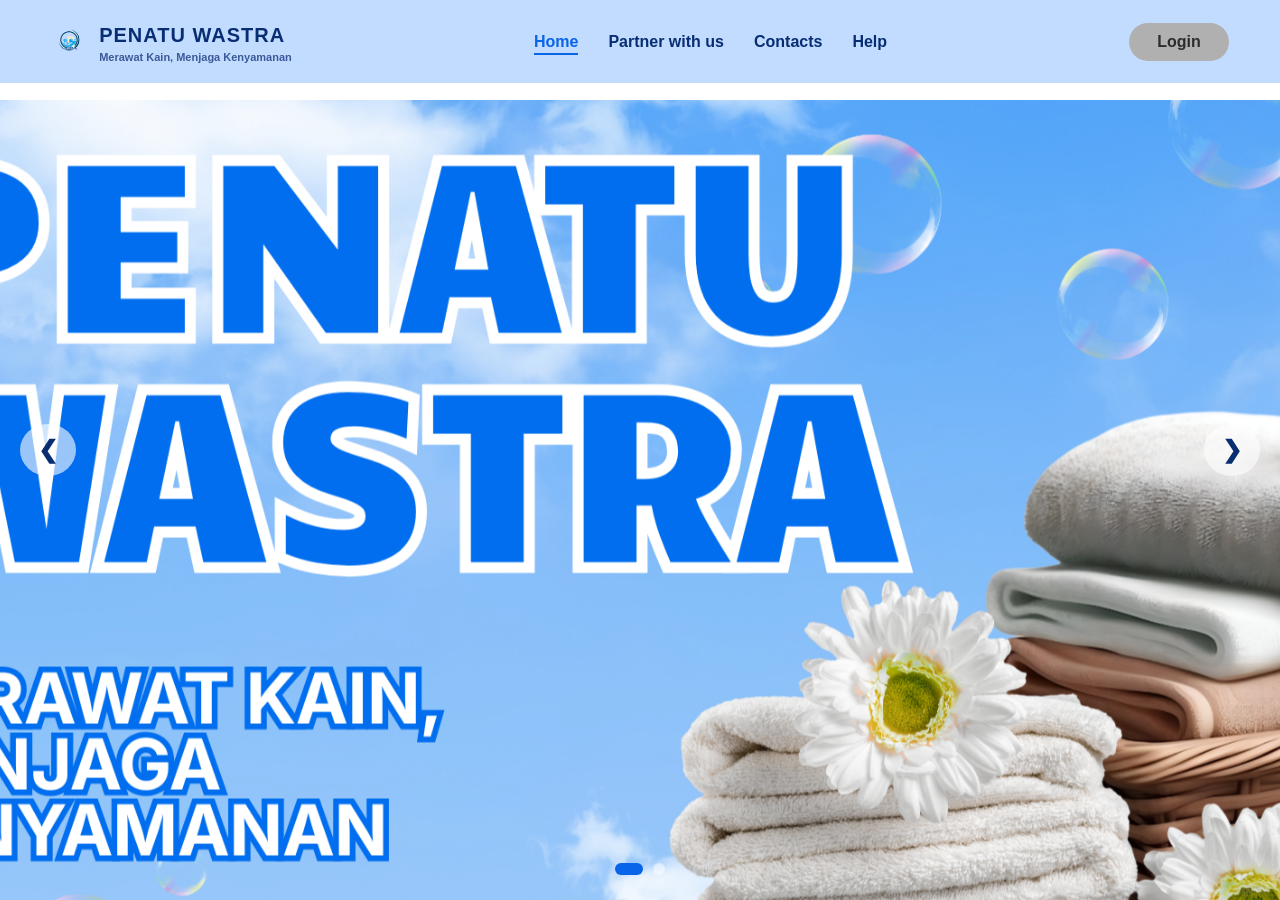
<file: index.html>
<!DOCTYPE html>
<html lang="id">
<head>
    <meta charset="UTF-8">
    <meta name="viewport" content="width=device-width, initial-scale=1.0">
    <title>Penatu Wastra</title>
    <link rel="stylesheet" href="style.css">
</head>
<body>

    <main class="landing-page">

        <!-- NAVBAR -->
        <header class="navbar">
            <a href="index.html" class="brand">
                <!-- GAMBAR LOGO BRAND -->
                <img src="assets/logo.png" alt="Logo Penatu Wastra" class="brand-logo">
                <div class="brand-info">
                    <span class="brand-name">PENATU WASTRA</span>
                    <span class="brand-description">Merawat Kain, Menjaga Kenyamanan</span>
                </div>
            </a>

            <!-- ================= TAMBAHAN: MENU NAVIGASI DI NAVBAR ================= -->
            

            <nav class="nav-links">
                <ul>
                    <li><a href="index.html" class="active">Home</a></li>
                    <li><a href="partner.html">Partner with us</a></li>
                    <li><a href="contacts.html">Contacts</a></li>
                    <li><a href="help.html">Help</a></li>
                </ul>
            </nav>

            <a href="login.html" class="login-button">Login</a>
            <!-- =================================================================== -->

        </header>

        <!-- CAROUSEL / SLIDER CONTAINER -->
        <section class="slider-container">
            <div class="slider-track" id="sliderTrack">

                <!-- ================= SLIDE 1 ================= -->
                <div class="slide slide-1">
                    <img src="assets/hero-1.png" alt="Hero Banner Penatu Wastra" class="slide-img">
    
                </div>

                <!-- ================= SLIDE 2 ================= -->
                <div class="slide slide-2">
                    <img src="assets/hero-2.png" alt="Layanan Penatu Wastra" class="slide-img">
                </div>

            </div>

            <!-- TOMBOL NAVIGASI PANAH -->
            <button class="slider-btn prev-btn" id="prevBtn" onclick="prevSlide()">&#10094;</button>
            <button class="slider-btn next-btn" id="nextBtn" onclick="nextSlide()">&#10095;</button>

            <!-- INDIKATOR TITIK (DOTS) -->
            <div class="slider-dots">
                <span class="dot active" onclick="goToSlide(0)"></span>
                <span class="dot" onclick="goToSlide(1)"></span>
            </div>
        </section>

    </main>

    <!-- JAVASCRIPT -->
    <script>
        let currentSlide = 0;
        const totalSlides = 2;
        const sliderTrack = document.getElementById('sliderTrack');
        const dots = document.querySelectorAll('.dot');

        function updateSlider() {
            sliderTrack.style.transform = `translateX(-${currentSlide * 100}vw)`;

            dots.forEach((dot, index) => {
                if (index === currentSlide) {
                    dot.classList.add('active');
                } else {
                    dot.classList.remove('active');
                }
            });
        }

        function nextSlide() {
            currentSlide = (currentSlide + 1) % totalSlides;
            updateSlider();
        }

        function prevSlide() {
            currentSlide = (currentSlide - 1 + totalSlides) % totalSlides;
            updateSlider();
        }

        function goToSlide(index) {
            currentSlide = index;
            updateSlider();
        }

        setInterval(() => {
            nextSlide();
        }, 5000);
    </script>

</body>
</html>
</file>
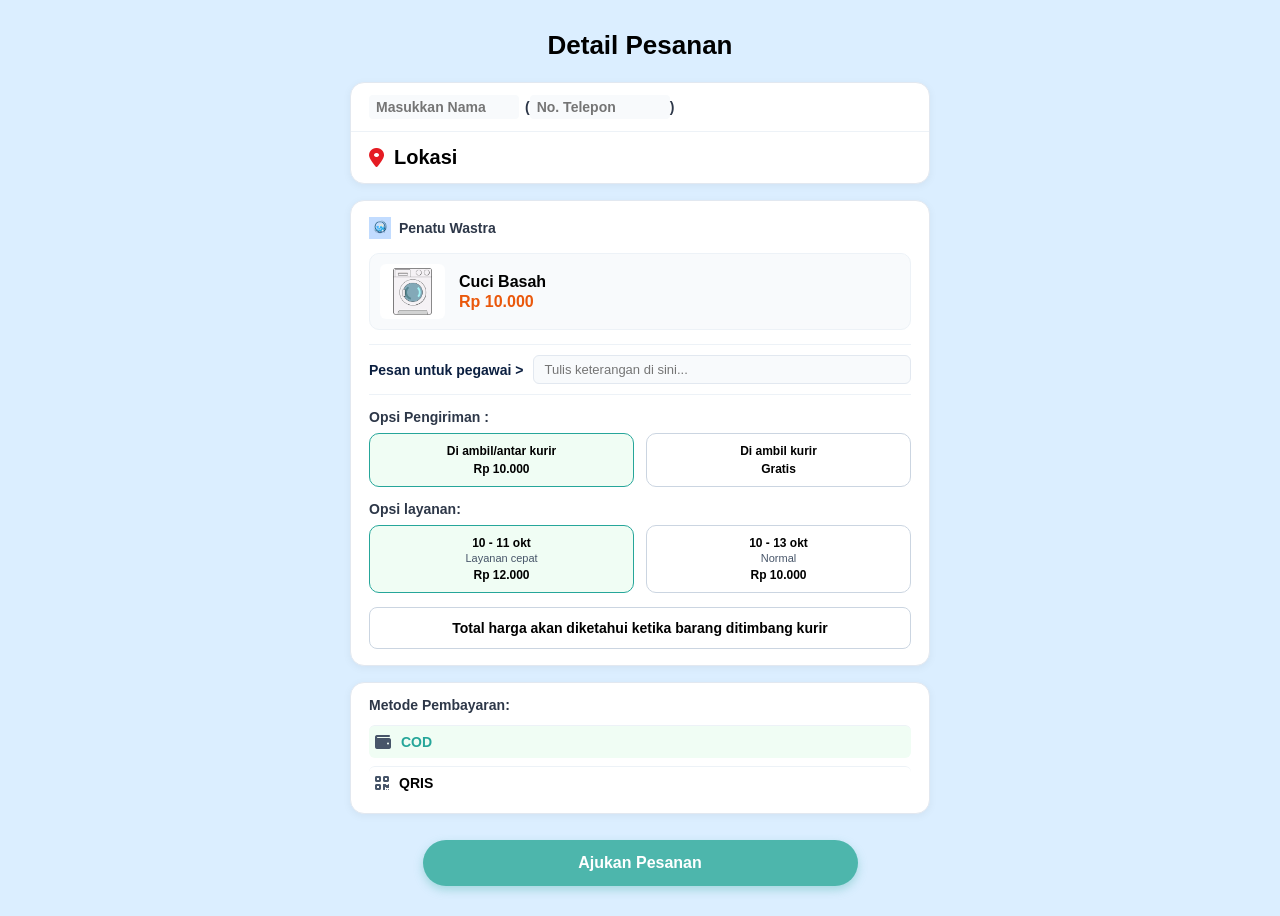
<file: detail-pesanan.html>
<!DOCTYPE html>
<html lang="id">
<head>
    <meta charset="UTF-8">
    <meta name="viewport" content="width=device-width, initial-scale=1.0">
    <title>Detail Pesanan - Penatu Wastra</title>
    <link rel="stylesheet" href="detail-pesanan.css">
    <link rel="stylesheet" href="https://cdnjs.cloudflare.com/ajax/libs/font-awesome/6.4.0/css/all.min.css">
</head>
<body>

    <main class="detail-container">

        <!-- HEADER JUDUL -->
        <h1 class="main-title">Detail Pesanan</h1>

        <!-- KARTU 1: NAMA, NO TELEPON & LOKASI -->
        <div class="card location-card">
            <div class="customer-header-info">
                <input type="text" id="inputNama" class="inline-edit-input name-input" value="" placeholder="Masukkan Nama">
                <span class="phone-wrapper">
                    (<input type="tel" id="inputTelp" class="inline-edit-input phone-input" value="" placeholder="No. Telepon">)
                </span>
            </div>
            <div class="location-body">
                <i class="fa-solid fa-location-dot pin-icon"></i>
                <span class="location-text">Lokasi</span>
            </div>
        </div>

        <!-- KARTU 2: DETAIL LAYANAN & OPSI -->
        <div class="card service-main-card">
            <!-- Brand & Produk -->
            <div class="brand-row">
                <img src="assets/logo.png" alt="Logo" class="mini-logo">
                <span class="brand-title">Penatu Wastra</span>
            </div>

            <div class="service-row-box">
                <img id="serviceImg" src="assets/cuci_bersih.png" alt="Layanan Laundry" class="service-img">
                <div class="service-desc">
                    <span id="serviceName" class="service-name">Cuci Basah</span>
                    <span id="servicePrice" class="service-price">Rp 10.000</span>
                </div>
            </div>

            <!-- Pesan untuk Pegawai -->
            <div class="pesan-pegawai-row">
                <label for="pesanPegawaiInput" class="pesan-label">Pesan untuk pegawai &gt;</label>
                <input type="text" id="pesanPegawaiInput" placeholder="Tulis keterangan di sini..." class="pesan-input">
            </div>

            <!-- Opsi Pengiriman -->
            <div class="option-section">
                <span class="option-label">Opsi Pengiriman :</span>
                <div class="option-chips-container">
                    <div class="chip active" onclick="selectPengiriman(this)">
                        <span class="chip-title">Di ambil/antar kurir</span>
                        <span class="chip-price">Rp 10.000</span>
                    </div>
                    <div class="chip" onclick="selectPengiriman(this)">
                        <span class="chip-title">Di ambil kurir</span>
                        <span class="chip-price">Gratis</span>
                    </div>
                </div>
            </div>

            <!-- Opsi Layanan -->
            <div class="option-section">
                <span class="option-label">Opsi layanan:</span>
                <div class="option-chips-container">
                    <div class="chip active" onclick="selectLayanan(this)">
                        <span class="chip-title">10 - 11 okt</span>
                        <span class="chip-sub">Layanan cepat</span>
                        <span class="chip-price">Rp 12.000</span>
                    </div>
                    <div class="chip" onclick="selectLayanan(this)">
                        <span class="chip-title">10 - 13 okt</span>
                        <span class="chip-sub">Normal</span>
                        <span class="chip-price">Rp 10.000</span>
                    </div>
                </div>
            </div>

            <!-- Total Harga Info -->
            <div class="total-info-bar">
                Total harga akan diketahui ketika barang ditimbang kurir
            </div>
        </div>

        <!-- KARTU 3: METODE PEMBAYARAN -->
        <div class="card payment-card">
            <div class="payment-title-row">Metode Pembayaran:</div>
            <div class="payment-option-row selected-payment" onclick="selectPayment(this)">
                <i class="fa-solid fa-wallet payment-ico"></i>
                <span>COD</span>
            </div>
            <div class="payment-option-row" onclick="selectPayment(this)">
                <i class="fa-solid fa-qrcode payment-ico"></i>
                <span>QRIS</span>
            </div>
        </div>

        <!-- TOMBOL AJUKAN PESANAN -->
        <div class="submit-btn-container">
            <button class="btn-ajukan" onclick="showSuccessModal()">Ajukan Pesanan</button>
        </div>

    </main>

    <!-- POP-UP MODAL BERHASIL DIAJUKAN -->
    <div id="successModal" class="modal-overlay hidden" onclick="closeSuccessModal(event)">
        <div class="modal-card">
            <div class="modal-icon-circle">
                <i class="fa-solid fa-check"></i>
            </div>
            <h2 class="modal-title">Pesanan Berhasil Diajukan</h2>
            <p class="modal-subtitle">Mohon Tunggu Konfirmasi Admin!</p>
            
            <!-- Tombol OK untuk kembali ke home -->
            <button class="btn-modal-ok" onclick="redirectToHome()">OK</button>
        </div>
    </div>

    <!-- JAVASCRIPT -->
    <script>
        const layananData = {
            'cuci-basah': {
                name: 'Cuci Basah',
                price: 'Rp 10.000',
                img: 'assets/cuci_bersih.png'
            },
            'cuci-kering': {
                name: 'Cuci Kering',
                price: 'Rp 12.000',
                img: 'assets/cuci_kering.png'
            },
            'cuci-setrika': {
                name: 'Cuci Setrika',
                price: 'Rp 15.000',
                img: 'assets/cuci_setrika.png'
            },
            'setrika': {
                name: 'Setrika',
                price: 'Rp 8.000',
                img: 'assets/setrika.png'
            }
        };

        window.addEventListener('DOMContentLoaded', () => {
            const urlParams = new URLSearchParams(window.location.search);
            const layananParam = urlParams.get('layanan') || 'cuci-basah';
            const selected = layananData[layananParam] || layananData['cuci-basah'];

            document.getElementById('serviceName').innerText = selected.name;
            document.getElementById('servicePrice').innerText = selected.price;
            document.getElementById('serviceImg').src = selected.img;
            document.getElementById('serviceImg').alt = selected.name;
        });

        function selectPengiriman(element) {
            element.parentElement.querySelectorAll('.chip').forEach(el => el.classList.remove('active'));
            element.classList.add('active');
        }

        function selectLayanan(element) {
            element.parentElement.querySelectorAll('.chip').forEach(el => el.classList.remove('active'));
            element.classList.add('active');
        }

        function selectPayment(element) {
            element.parentElement.querySelectorAll('.payment-option-row').forEach(el => el.classList.remove('selected-payment'));
            element.classList.add('selected-payment');
        }

        function showSuccessModal() {
            document.getElementById('successModal').classList.remove('hidden');
        }

        function redirectToHome() {
            window.location.href = 'home.html';
        }
    </script>

</body>
</html>
</file>
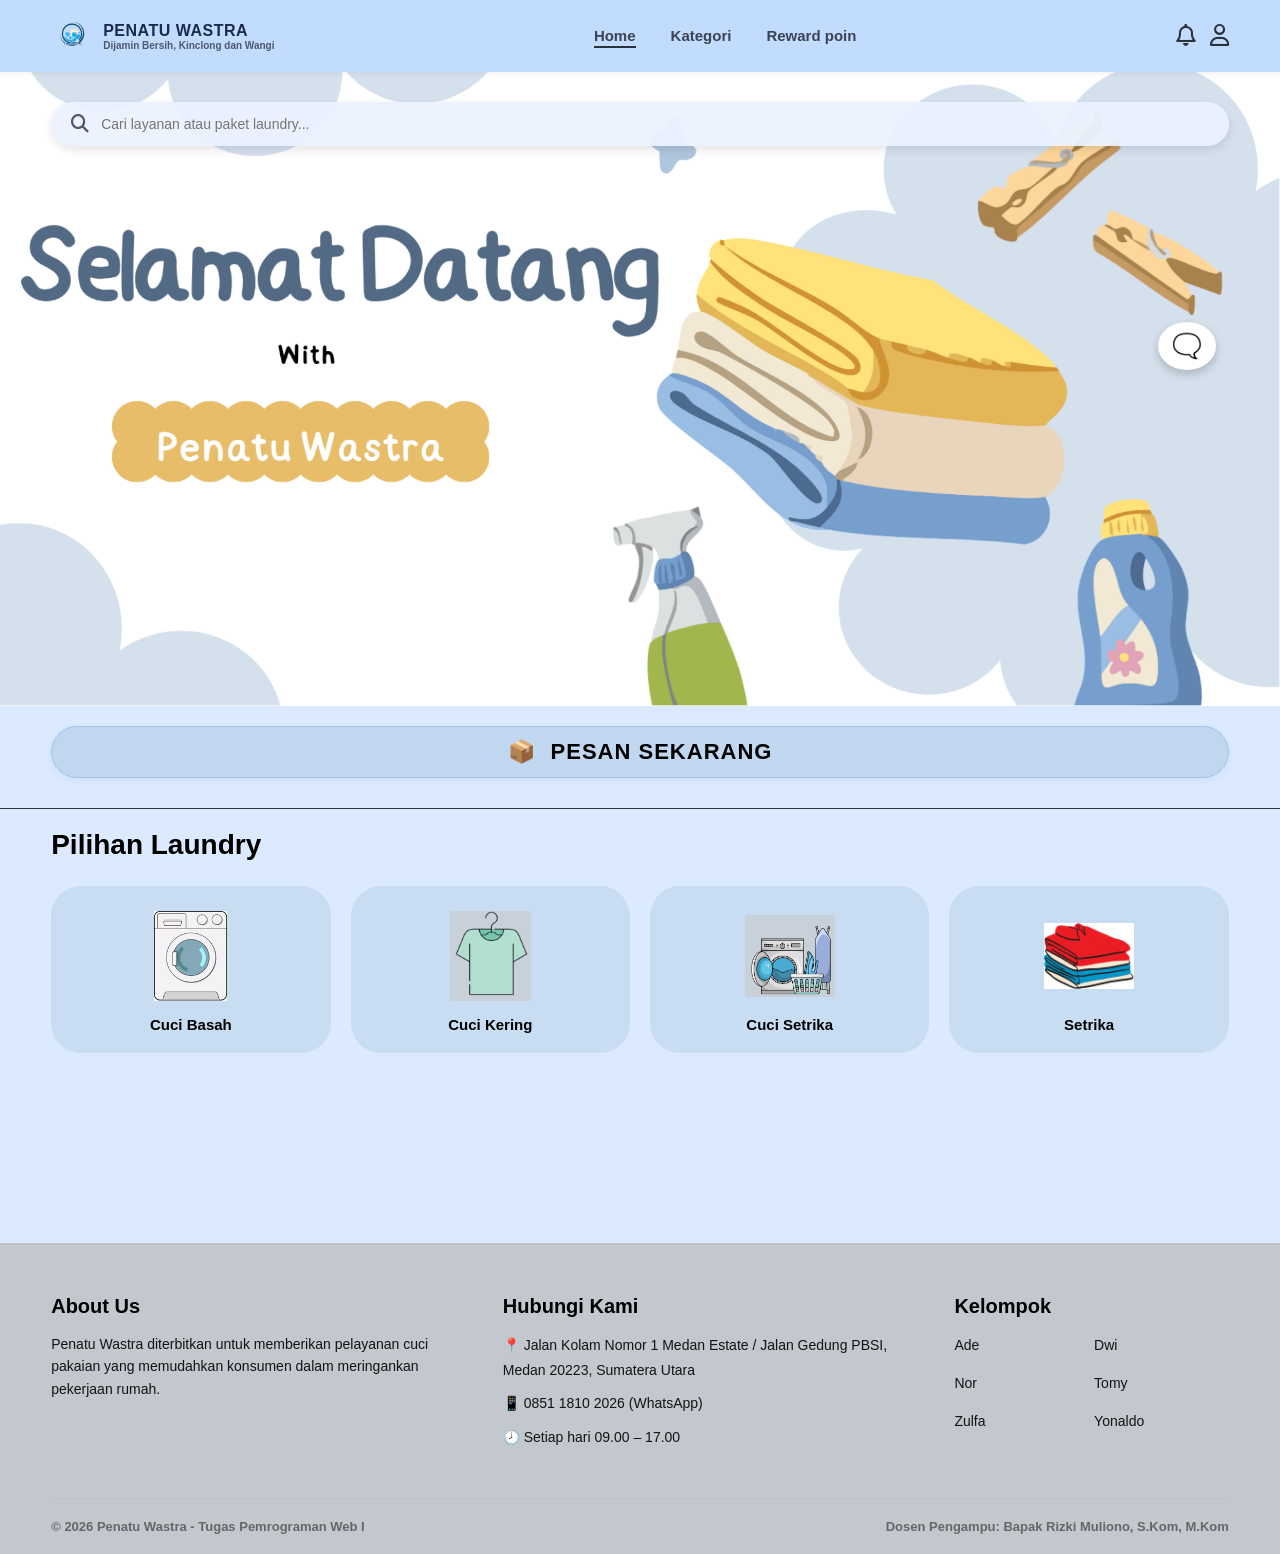
<file: home.html>
<!DOCTYPE html>
<html lang="id">
<head>
    <meta charset="UTF-8">
    <meta name="viewport" content="width=device-width, initial-scale=1.0">
    <title>Home - Penatu Wastra</title>
    <link rel="stylesheet" href="home.css">
    <!-- Font Awesome untuk ikon pencarian, lonceng, dan profil user -->
    <link rel="stylesheet" href="https://cdnjs.cloudflare.com/ajax/libs/font-awesome/6.4.0/css/all.min.css">
</head>
<body>

    <!-- NAVBAR ATAS DENGAN LATAR PUTIH -->
    <header class="home-navbar">
        <a href="home.html" class="brand">
            <img src="assets/logo.png" alt="Logo Penatu Wastra" class="brand-logo">
            <div class="brand-info">
                <span class="brand-name">PENATU WASTRA</span>
                <span class="brand-description">Dijamin Bersih, Kinclong dan Wangi</span>
            </div>
        </a>

        <!-- MENU NAVIGASI -->
        <nav class="home-nav-links">
            <ul>
                <li><a href="home.html" class="active">Home</a></li>
                <li><a href="kategori.html">Kategori</a></li>
                <li><a href="reward-poin.html">Reward poin</a></li>
            </ul>
        </nav>

        <!-- IKON NOTIFIKASI & PROFIL -->
        <div class="user-actions">
            <a href="#" class="icon-btn"><i class="fa-regular fa-bell"></i></a>
            <a href="#" class="icon-btn"><i class="fa-regular fa-user"></i></a>
        </div>
    </header>

    <main class="home-container">

        <!-- KONTAINER UTAMA HERO: GAMBAR & SEARCH BAR DI DALAMNYA -->
        <div class="hero-header-container">
            <div class="hero-banner-wrapper">
                <img src="assets/latar_home.png" alt="Ilustrasi Tumpukan Pakaian dan Pembersih" class="hero-full-img">
                
                <!-- IKON CHAT FLOATING -->
                <a href="#" class="chat-float-icon emoji-chat">🗨️</a>
            </div>

            <!-- SEARCH BAR (KAPSUL PENCARIAN DI DALAM AREA GAMBAR) -->
            <div class="search-section-overlay">
                <div class="search-box">
                    <i class="fa-solid fa-magnifying-glass search-icon"></i>
                    <input type="text" placeholder="Cari layanan atau paket laundry...">
                </div>
            </div>
        </div>

        <!-- BANNER PESAN SEKARANG -->
        <section class="order-now-section">
            <a href="#pilihan-laundry" class="btn-pesan-sekarang">
                <span class="emoji-box">📦</span>
                <span>PESAN SEKARANG</span>
            </a>
        </section>

        <!-- PILIHAN LAUNDRY -->
        <section class="laundry-options-section" id="pilihan-laundry">
            <h2 class="section-title">Pilihan Laundry</h2>

            <div class="laundry-grid">
                
                <!-- KARTU 1: CUCI BASAH -->
                <a href="detail-pesanan.html?layanan=cuci-basah" class="laundry-card">
                    <div class="card-icon-wrapper">
                        <img src="assets/cuci_bersih.png" alt="Ikon Mesin Cuci Basah" class="laundry-icon">
                    </div>
                    <h3>Cuci Basah</h3>
                </a>

                <!-- KARTU 2: CUCI KERING -->
                <a href="detail-pesanan.html?layanan=cuci-kering" class="laundry-card">
                    <div class="card-icon-wrapper">
                        <img src="assets/cuci_kering.png" alt="Ikon Baju Gantungan Cuci Kering" class="laundry-icon">
                    </div>
                    <h3>Cuci Kering</h3>
                </a>

                <!-- KARTU 3: CUCI SETRIKA -->
                <a href="detail-pesanan.html?layanan=cuci-setrika" class="laundry-card">
                    <div class="card-icon-wrapper">
                        <img src="assets/cuci_setrika.png" alt="Ikon Mesin Cuci dan Meja Setrika" class="laundry-icon">
                    </div>
                    <h3>Cuci Setrika</h3>
                </a>

                <!-- KARTU 4: SETRIKA -->
                <a href="detail-pesanan.html?layanan=setrika" class="laundry-card">
                    <div class="card-icon-wrapper">
                        <img src="assets/setrika.png" alt="Ikon Tumpukan Baju Rapi Setrika" class="laundry-icon">
                    </div>
                    <h3>Setrika</h3>
                </a>

            </div>
        </section>

        <!-- RUANG KOSONG TENGAH -->
        <div class="white-space-divider"></div>

    </main>

    <!-- FOOTER: ABOUT US & CONTACT US -->
    <footer class="home-footer">
        <div class="footer-container">
            
            <!-- Kolom 1: About Us -->
            <div class="footer-column">
                <h3>About Us</h3>
                <p>
                    Penatu Wastra diterbitkan untuk memberikan pelayanan cuci pakaian yang memudahkan konsumen dalam meringankan pekerjaan rumah.
                </p>
            </div>

            <!-- Kolom 2: Kontak & Alamat -->
            <div class="footer-column">
                <h3>Hubungi Kami</h3>
                <ul class="footer-contact">
                    <li>📍 Jalan Kolam Nomor 1 Medan Estate / Jalan Gedung PBSI, Medan 20223, Sumatera Utara</li>
                    <li>📱 0851 1810 2026 (WhatsApp)</li>
                    <li>🕗 Setiap hari 09.00 – 17.00</li>
                </ul>
            </div>

            <!-- Kolom 3: Kelompok -->
            <div class="footer-column">
                <h3>Kelompok</h3>
                <ul class="kelompok-list">
                    <li>Ade</li>
                    <li>Dwi</li>
                    <li>Nor</li>
                    <li>Tomy</li>
                    <li>Zulfa</li>
                    <li>Yonaldo</li>
                </ul>
            </div>

        </div>

        <!-- Bagian Bawah Footer (Copyright) -->
        <div class="footer-bottom">
            <span>© 2026 Penatu Wastra - Tugas Pemrograman Web I</span>
            <span>Dosen Pengampu: Bapak Rizki Muliono, S.Kom, M.Kom</span>
        </div>
    </footer>

</body>
</html>
</file>
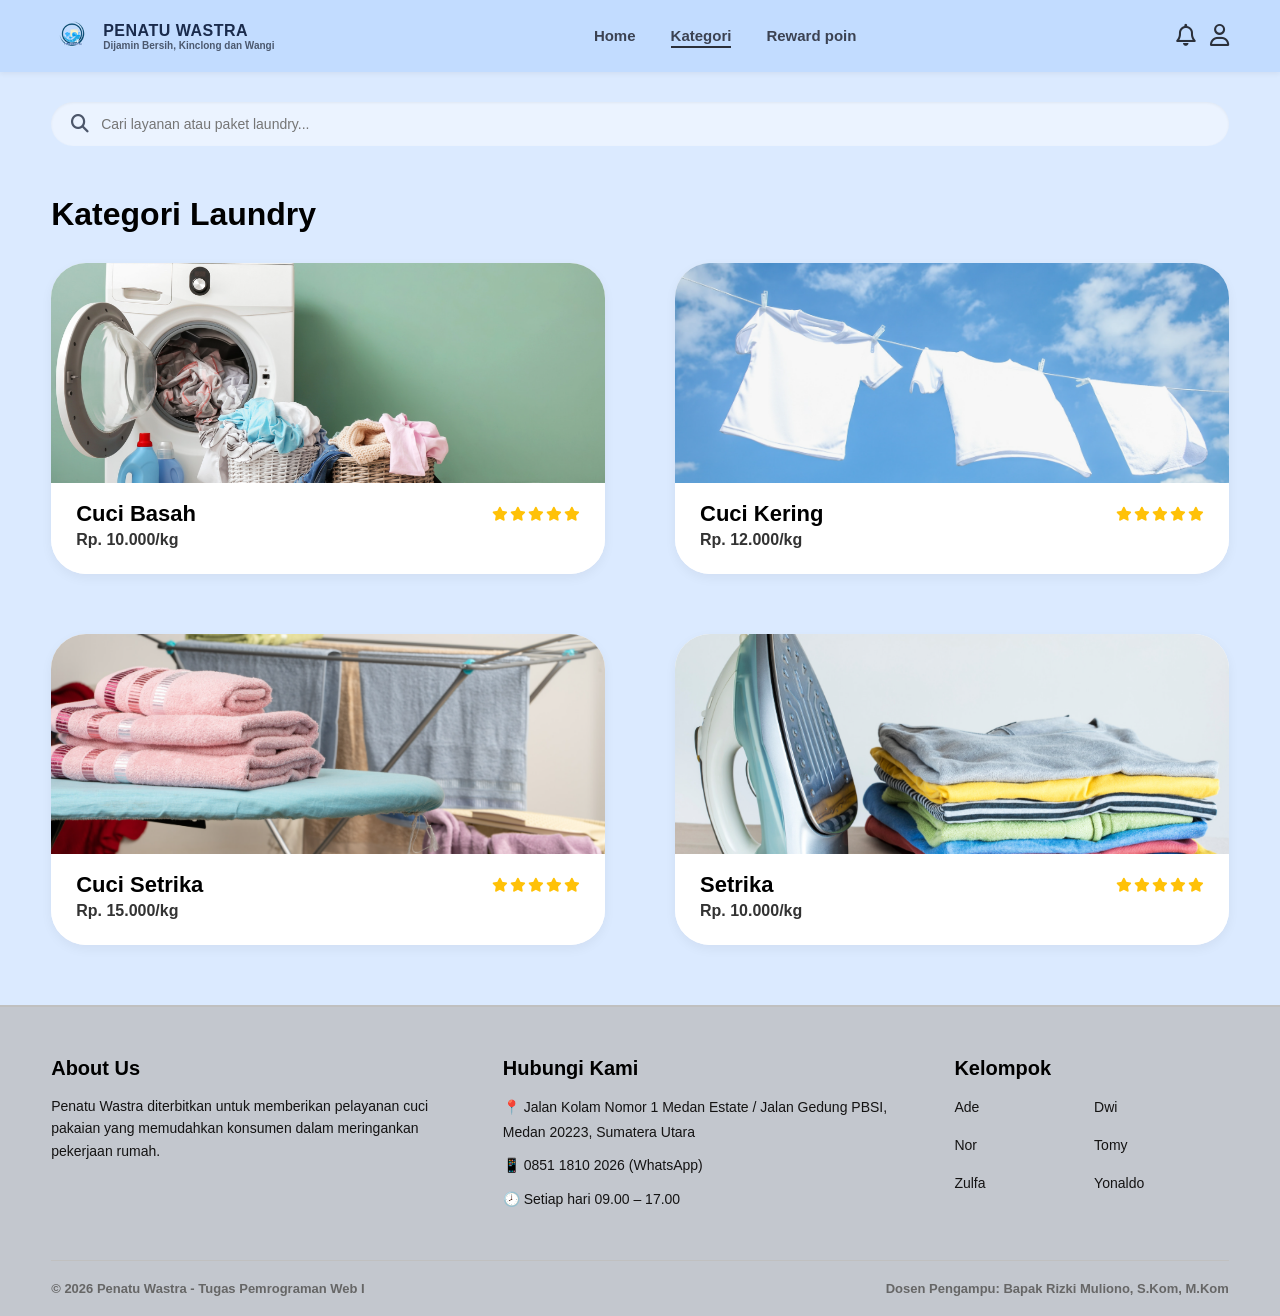
<file: kategori.html>
<!DOCTYPE html>
<html lang="id">
<head>
    <meta charset="UTF-8">
    <meta name="viewport" content="width=device-width, initial-scale=1.0">
    <title>Kategori Laundry - Penatu Wastra</title>
    <link rel="stylesheet" href="kategori.css">
    <!-- Font Awesome untuk ikon pencarian, lonceng, profil, dan bintang -->
    <link rel="stylesheet" href="https://cdnjs.cloudflare.com/ajax/libs/font-awesome/6.4.0/css/all.min.css">
</head>
<body>

    <!-- NAVBAR ATAS -->
    <header class="home-navbar">
        <a href="home.html" class="brand">
            <img src="assets/logo.png" alt="Logo Penatu Wastra" class="brand-logo">
            <div class="brand-info">
                <span class="brand-name">PENATU WASTRA</span>
                <span class="brand-description">Dijamin Bersih, Kinclong dan Wangi</span>
            </div>
        </a>

        <!-- MENU NAVIGASI DENGAN GARIS AKTIF PADA KATEGORI -->
        <nav class="home-nav-links">
            <ul>
                <li><a href="home.html">Home</a></li>
                <li><a href="kategori.html" class="active">Kategori</a></li>
                <li><a href="reward-poin.html">Reward poin</a></li>
            </ul>
        </nav>

        <!-- IKON NOTIFIKASI & PROFIL -->
        <div class="user-actions">
            <a href="#" class="icon-btn"><i class="fa-regular fa-bell"></i></a>
            <a href="#" class="icon-btn"><i class="fa-regular fa-user"></i></a>
        </div>
    </header>

    <main class="kategori-container">

        <!-- SEARCH BAR -->
        <div class="search-section">
            <div class="search-box">
                <i class="fa-solid fa-magnifying-glass search-icon"></i>
                <input type="text" placeholder="Cari layanan atau paket laundry...">
            </div>
        </div>

        <!-- JUDUL HALAMAN -->
        <h1 class="page-title">Kategori Laundry</h1>

        <!-- GRID KARTU KATEGORI LAUNDRY -->
        <section class="kategori-grid">

            <!-- KARTU 1: CUCI BASAH -->
            <div class="kategori-card">
                <div class="card-image-wrapper">
                    <img src="assets/cuci.png" alt="Foto Layanan Cuci Basah">
                </div>
                <div class="card-body">
                    <div class="card-header">
                        <h2 class="service-name">Cuci Basah</h2>
                        <div class="star-rating">
                            <i class="fa-solid fa-star"></i>
                            <i class="fa-solid fa-star"></i>
                            <i class="fa-solid fa-star"></i>
                            <i class="fa-solid fa-star"></i>
                            <i class="fa-solid fa-star"></i>
                        </div>
                    </div>
                    <p class="service-price">Rp. 10.000/kg</p>
                </div>
            </div>

            <!-- KARTU 2: CUCI KERING -->
            <div class="kategori-card">
                <div class="card-image-wrapper">
                    <img src="assets/cuci-kering.png" alt="Foto Layanan Cuci Kering">
                </div>
                <div class="card-body">
                    <div class="card-header">
                        <h2 class="service-name">Cuci Kering</h2>
                        <div class="star-rating">
                            <i class="fa-solid fa-star"></i>
                            <i class="fa-solid fa-star"></i>
                            <i class="fa-solid fa-star"></i>
                            <i class="fa-solid fa-star"></i>
                            <i class="fa-solid fa-star"></i>
                        </div>
                    </div>
                    <p class="service-price">Rp. 12.000/kg</p>
                </div>
            </div>

            <!-- KARTU 3: CUCI SETRIKA -->
            <div class="kategori-card">
                <div class="card-image-wrapper">
                    <img src="assets/cuci-setrika.png" alt="Foto Layanan Cuci Setrika">
                </div>
                <div class="card-body">
                    <div class="card-header">
                        <h2 class="service-name">Cuci Setrika</h2>
                        <div class="star-rating">
                            <i class="fa-solid fa-star"></i>
                            <i class="fa-solid fa-star"></i>
                            <i class="fa-solid fa-star"></i>
                            <i class="fa-solid fa-star"></i>
                            <i class="fa-solid fa-star"></i>
                        </div>
                    </div>
                    <p class="service-price">Rp. 15.000/kg</p>
                </div>
            </div>

            <!-- KARTU 4: SETRIKA -->
            <div class="kategori-card">
                <div class="card-image-wrapper">
                    <img src="assets/setrika-saja.png" alt="Foto Layanan Setrika">
                </div>
                <div class="card-body">
                    <div class="card-header">
                        <h2 class="service-name">Setrika</h2>
                        <div class="star-rating">
                            <i class="fa-solid fa-star"></i>
                            <i class="fa-solid fa-star"></i>
                            <i class="fa-solid fa-star"></i>
                            <i class="fa-solid fa-star"></i>
                            <i class="fa-solid fa-star"></i>
                        </div>
                    </div>
                    <p class="service-price">Rp. 10.000/kg</p>
                </div>
            </div>

        </section>

    </main>

    <!-- FOOTER: ABOUT US & CONTACT US -->
    <footer class="home-footer">
        <div class="footer-container">
            
            <!-- Kolom 1: About Us -->
            <div class="footer-column">
                <h3>About Us</h3>
                <p>
                    Penatu Wastra diterbitkan untuk memberikan pelayanan cuci pakaian yang memudahkan konsumen dalam meringankan pekerjaan rumah.
                </p>
            </div>

            <!-- Kolom 2: Kontak & Alamat -->
            <div class="footer-column">
                <h3>Hubungi Kami</h3>
                <ul class="footer-contact">
                    <li>📍 Jalan Kolam Nomor 1 Medan Estate / Jalan Gedung PBSI, Medan 20223, Sumatera Utara</li>
                    <li>📱 0851 1810 2026 (WhatsApp)</li>
                    <li>🕗 Setiap hari 09.00 – 17.00</li>
                </ul>
            </div>

            <!-- Kolom 3: Kelompok -->
            <div class="footer-column">
                <h3>Kelompok</h3>
                <ul class="kelompok-list">
                    <li>Ade</li>
                    <li>Dwi</li>
                    <li>Nor</li>
                    <li>Tomy</li>
                    <li>Zulfa</li>
                    <li>Yonaldo</li>
                </ul>
            </div>

        </div>

        <!-- Bagian Bawah Footer (Copyright) -->
        <div class="footer-bottom">
            <span>© 2026 Penatu Wastra - Tugas Pemrograman Web I</span>
            <span>Dosen Pengampu: Bapak Rizki Muliono, S.Kom, M.Kom</span>
        </div>
    </footer>

</body>
</html>
</file>
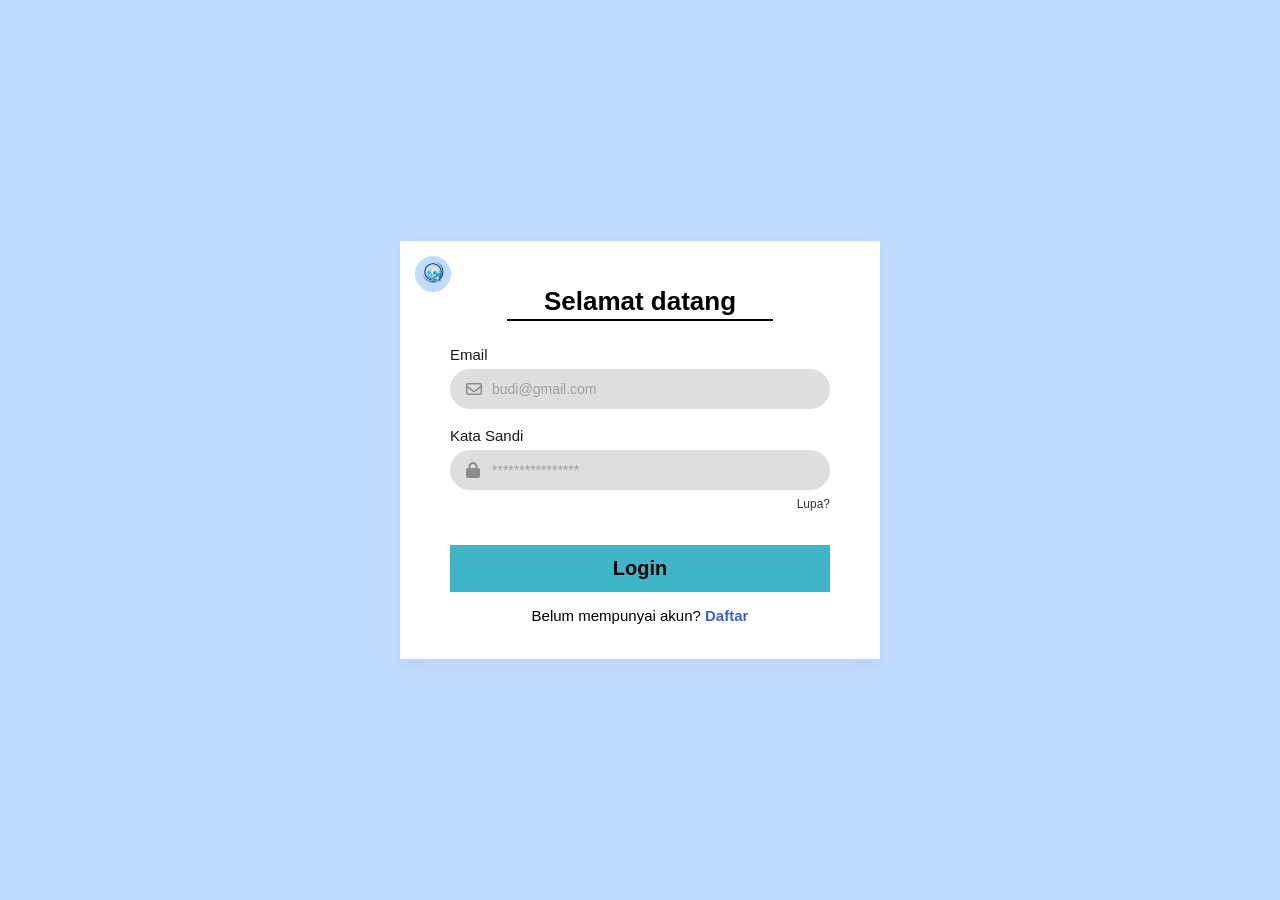
<file: login.html>
<!DOCTYPE html>
<html lang="id">
<head>
    <meta charset="UTF-8">
    <meta name="viewport" content="width=device-width, initial-scale=1.0">
    <title>Login - Penatu Wastra</title>
    <link rel="stylesheet" href="login.css">
    <!-- Menggunakan Font Awesome untuk ikon Email dan Kata Sandi -->
    <link rel="stylesheet" href="https://cdnjs.cloudflare.com/ajax/libs/font-awesome/6.4.0/css/all.min.css">
</head>
<body class="login-body">

    <!-- CONTAINER KARTU LOGIN UTAMA -->
    <div class="login-card">
        <img src="assets/logo.png" alt="Logo Penatu Wastra" class="card-logo">

        <div class="login-header">
            <h2>Selamat datang</h2>
            <div class="divider"></div>
        </div>

        <!-- FORM LOGIN -->
        <form class="login-form" onsubmit="event.preventDefault(); window.location.href='home.html';">
            
            <!-- INPUT EMAIL -->
            <div class="input-group">
                <label for="email">Email</label>
                <div class="input-wrapper">
                    <i class="fa-regular fa-envelope input-icon"></i>
                    <input type="email" id="email" name="email" placeholder="budi@gmail.com" required>
                </div>
            </div>

            <!-- INPUT KATA SANDI -->
            <div class="input-group">
                <label for="password">Kata Sandi</label>
                <div class="input-wrapper">
                    <i class="fa-solid fa-lock input-icon"></i>
                    <input type="password" id="password" name="password" placeholder="****************" required>
                </div>
                <div class="forgot-password">
                    <a href="#">Lupa?</a>
                </div>
            </div>

            <!-- TOMBOL LOGIN -->
            <button type="submit" class="btn-login">Login</button>

            <!-- FOOTER REGISTRASI -->
            <p class="signup-text">
                Belum mempunyai akun? <a href="register.html">Daftar</a>
            </p>

        </form>

    </div>

</body>
</html>
</file>
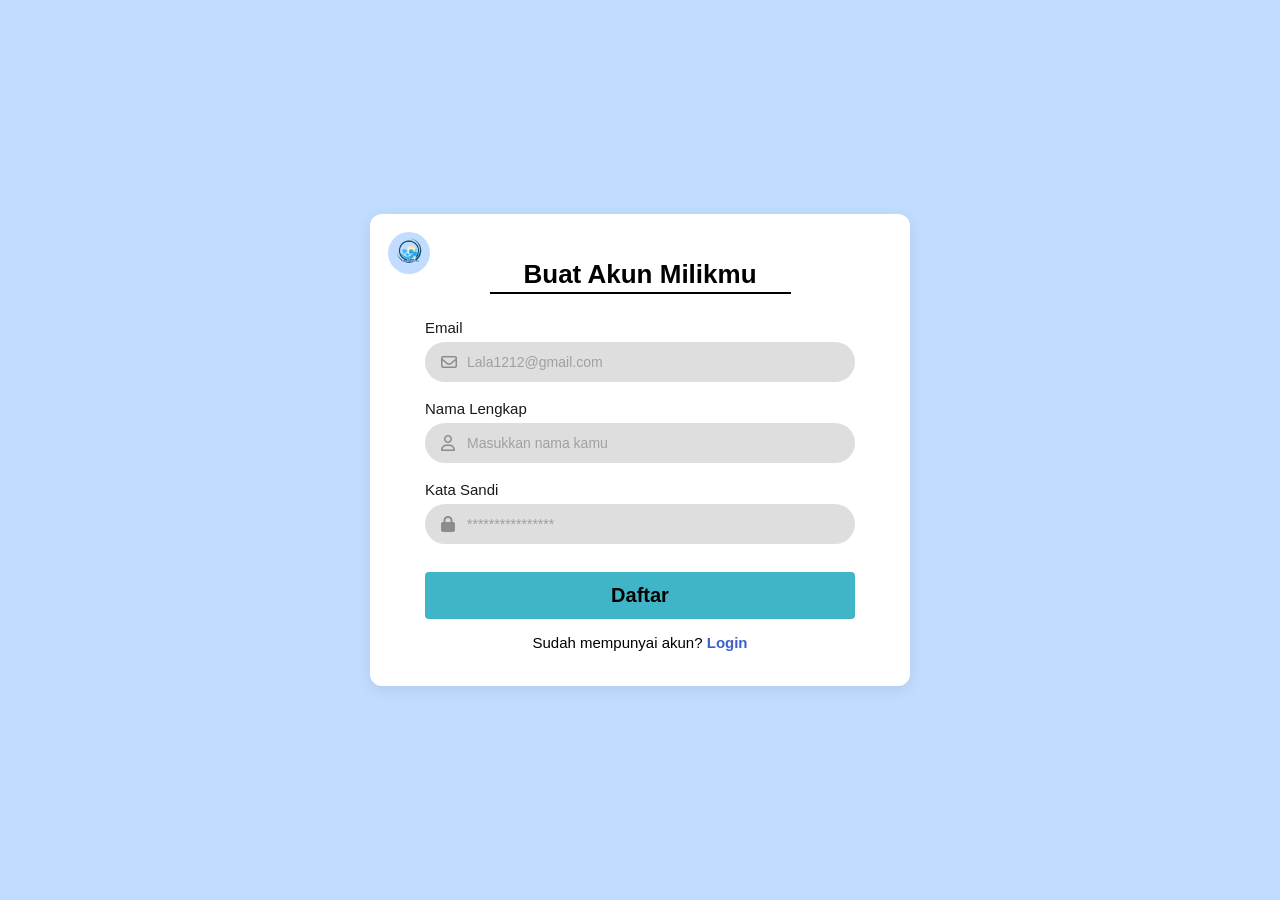
<file: register.html>
<!DOCTYPE html>
<html lang="id">
<head>
    <meta charset="UTF-8">
    <meta name="viewport" content="width=device-width, initial-scale=1.0">
    <title>Daftar Akun - Penatu Wastra</title>
    <link rel="stylesheet" href="register.css">
    <!-- Font Awesome untuk ikon Email, User, dan Kata Sandi -->
    <link rel="stylesheet" href="https://cdnjs.cloudflare.com/ajax/libs/font-awesome/6.4.0/css/all.min.css">
</head>
<body class="register-body">

    <!-- KARTU UTAMA REGISTRASI -->
    <div class="register-card">
        <img src="assets/logo.png" alt="Logo Penatu Wastra" class="card-logo">

        <div class="register-header">
            <h2>Buat Akun Milikmu</h2>
            <div class="divider"></div>
        </div>

        <!-- FORM REGISTRASI -->
        <form class="register-form" action="#" method="POST">
            
            <!-- INPUT EMAIL -->
            <div class="input-group">
                <label for="email">Email</label>
                <div class="input-wrapper">
                    <i class="fa-regular fa-envelope input-icon"></i>
                    <input type="email" id="email" name="email" placeholder="Lala1212@gmail.com" required>
                </div>
            </div>

            <!-- INPUT NAMA LENGKAP -->
            <div class="input-group">
                <label for="fullname">Nama Lengkap</label>
                <div class="input-wrapper">
                    <i class="fa-regular fa-user input-icon"></i>
                    <input type="text" id="fullname" name="fullname" placeholder="Masukkan nama kamu" required>
                </div>
            </div>

            <!-- INPUT KATA SANDI -->
            <div class="input-group">
                <label for="password">Kata Sandi</label>
                <div class="input-wrapper">
                    <i class="fa-solid fa-lock input-icon"></i>
                    <input type="password" id="password" name="password" placeholder="****************" required>
                </div>
            </div>

            <!-- TOMBOL DAFTAR -->
            <button type="submit" class="btn-register">Daftar</button>

            <!-- FOOTER SUDAH PUNYA AKUN -->
            <p class="login-redirect-text">
                Sudah mempunyai akun? <a href="login.html">Login</a>
            </p>

        </form>

    </div>

</body>
</html>
</file>
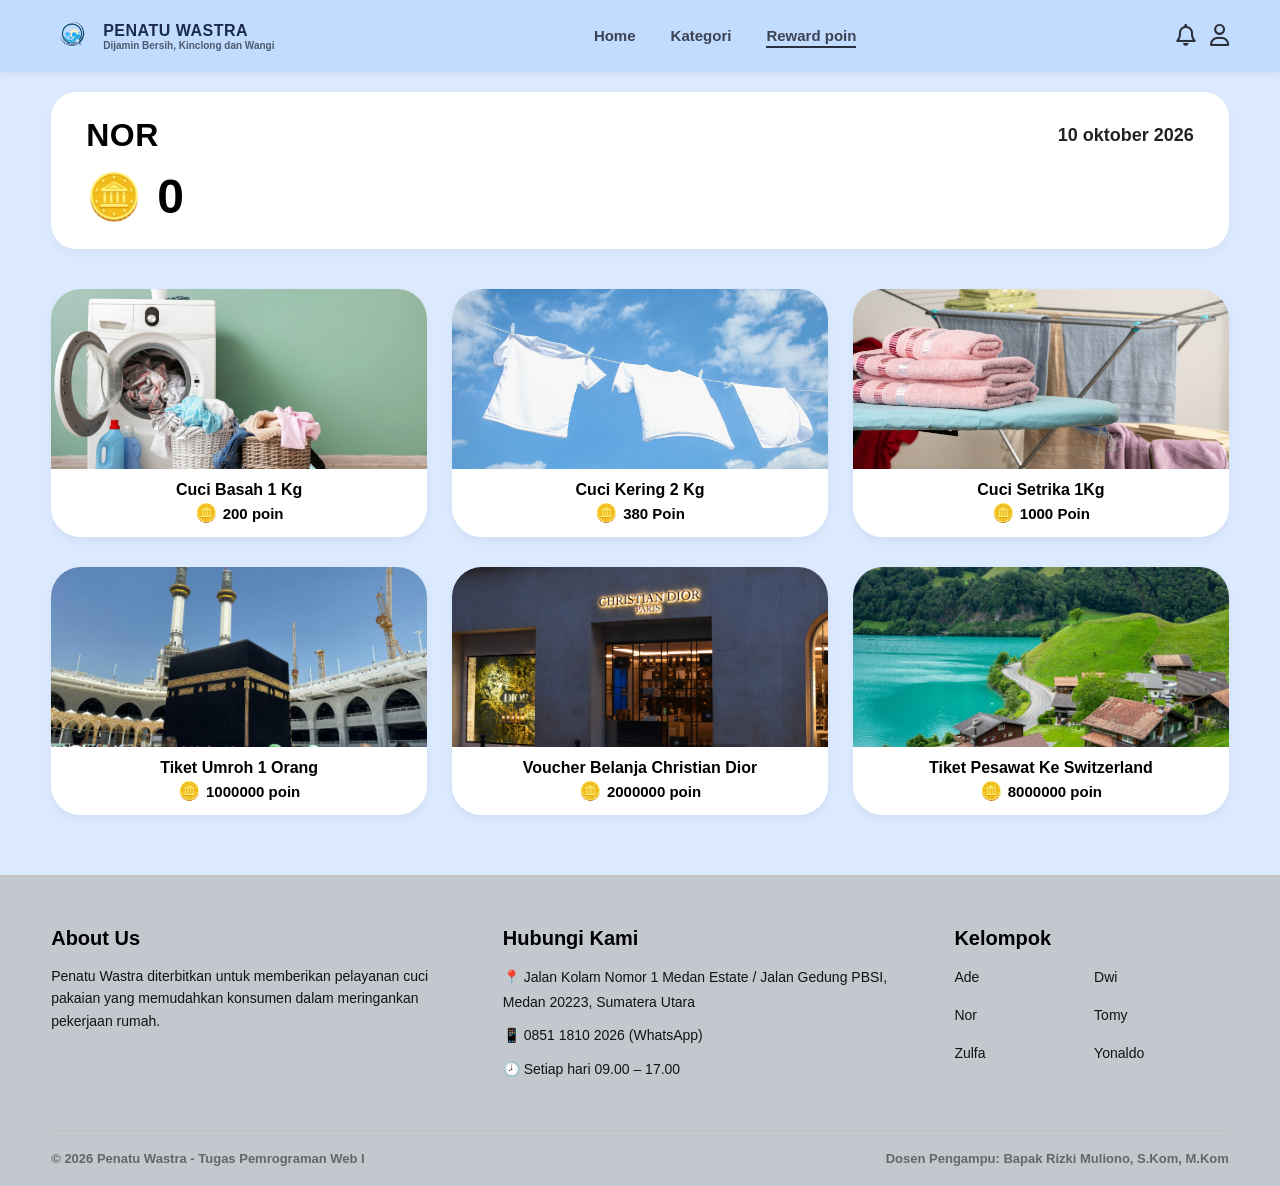
<file: reward-poin.html>
<!DOCTYPE html>
<html lang="id">
<head>
    <meta charset="UTF-8">
    <meta name="viewport" content="width=device-width, initial-scale=1.0">
    <title>Reward Poin - Penatu Wastra</title>
    <link rel="stylesheet" href="reward-poin.css">
    <!-- Font Awesome untuk ikon notifikasi dan profil -->
    <link rel="stylesheet" href="https://cdnjs.cloudflare.com/ajax/libs/font-awesome/6.4.0/css/all.min.css">
</head>
<body>

    <!-- NAVBAR ATAS -->
    <header class="home-navbar">
        <a href="home.html" class="brand">
            <img src="assets/logo.png" alt="Logo Penatu Wastra" class="brand-logo">
            <div class="brand-info">
                <span class="brand-name">PENATU WASTRA</span>
                <span class="brand-description">Dijamin Bersih, Kinclong dan Wangi</span>
            </div>
        </a>

        <!-- MENU NAVIGASI DENGAN GARIS AKTIF PADA REWARD POIN -->
        <nav class="home-nav-links">
            <ul>
                <li><a href="home.html">Home</a></li>
                <li><a href="kategori.html">Kategori</a></li>
                <li><a href="reward-poin.html" class="active">Reward poin</a></li>
            </ul>
        </nav>

        <!-- IKON NOTIFIKASI & PROFIL -->
        <div class="user-actions">
            <a href="#" class="icon-btn"><i class="fa-regular fa-bell"></i></a>
            <a href="#" class="icon-btn"><i class="fa-regular fa-user"></i></a>
        </div>
    </header>

    <main class="reward-container">

        <!-- KARTU INFORMASI USER & POIN -->
        <section class="poin-card">
            <div class="card-header-info">
                <h1 class="user-name">NOR</h1>
                <span class="date-text">10 oktober 2026</span>
            </div>
            <div class="poin-amount-wrapper">
                <span class="emoji-coin-large">🪙</span>
                <span class="poin-count">0</span>
            </div>
        </section>

        <!-- GRID KARTU REWARD POIN -->
        <section class="reward-grid">

            <!-- ITEM 1 -->
            <div class="reward-card">
                <div class="card-image-wrapper">
                    <img src="assets/cuci.png" alt="Cuci Basah 1 Kg">
                </div>
                <div class="card-info">
                    <h2 class="reward-title">Cuci Basah 1 Kg</h2>
                    <div class="reward-cost">
                        <span class="emoji-coin-small">🪙</span>
                        <span>200 poin</span>
                    </div>
                </div>
            </div>

            <!-- ITEM 2 -->
            <div class="reward-card">
                <div class="card-image-wrapper">
                    <img src="assets/cuci-kering.png" alt="Cuci Kering 2 Kg">
                </div>
                <div class="card-info">
                    <h2 class="reward-title">Cuci Kering 2 Kg</h2>
                    <div class="reward-cost">
                        <span class="emoji-coin-small">🪙</span>
                        <span>380 Poin</span>
                    </div>
                </div>
            </div>

            <!-- ITEM 3 -->
            <div class="reward-card">
                <div class="card-image-wrapper">
                    <img src="assets/cuci-setrika.png" alt="Cuci Setrika 1Kg">
                </div>
                <div class="card-info">
                    <h2 class="reward-title">Cuci Setrika 1Kg</h2>
                    <div class="reward-cost">
                        <span class="emoji-coin-small">🪙</span>
                        <span>1000 Poin</span>
                    </div>
                </div>
            </div>

            <!-- ITEM 4 -->
            <div class="reward-card">
                <div class="card-image-wrapper">
                    <img src="assets/kuponhadiah1.png" alt="Tiket Umroh 1 Orang">
                </div>
                <div class="card-info">
                    <h2 class="reward-title">Tiket Umroh 1 Orang</h2>
                    <div class="reward-cost">
                        <span class="emoji-coin-small">🪙</span>
                        <span>1000000 poin</span>
                    </div>
                </div>
            </div>

            <!-- ITEM 5 -->
            <div class="reward-card">
                <div class="card-image-wrapper">
                    <img src="assets/kuponhadiah2.png" alt="Voucher Belanja Christian Dior">
                </div>
                <div class="card-info">
                    <h2 class="reward-title">Voucher Belanja Christian Dior</h2>
                    <div class="reward-cost">
                        <span class="emoji-coin-small">🪙</span>
                        <span>2000000 poin</span>
                    </div>
                </div>
            </div>

            <!-- ITEM 6 -->
            <div class="reward-card">
                <div class="card-image-wrapper">
                    <img src="assets/kuponhadiah3.png" alt="Tiket Pesawat Ke Switzerland">
                </div>
                <div class="card-info">
                    <h2 class="reward-title">Tiket Pesawat Ke Switzerland</h2>
                    <div class="reward-cost">
                        <span class="emoji-coin-small">🪙</span>
                        <span>8000000 poin</span>
                    </div>
                </div>
            </div>

        </section>

    </main>

    <!-- FOOTER: ABOUT US & CONTACT US -->
    <footer class="home-footer">
        <div class="footer-container">
            
            <!-- Kolom 1: About Us -->
            <div class="footer-column">
                <h3>About Us</h3>
                <p>
                    Penatu Wastra diterbitkan untuk memberikan pelayanan cuci pakaian yang memudahkan konsumen dalam meringankan pekerjaan rumah.
                </p>
            </div>

            <!-- Kolom 2: Kontak & Alamat -->
            <div class="footer-column">
                <h3>Hubungi Kami</h3>
                <ul class="footer-contact">
                    <li>📍 Jalan Kolam Nomor 1 Medan Estate / Jalan Gedung PBSI, Medan 20223, Sumatera Utara</li>
                    <li>📱 0851 1810 2026 (WhatsApp)</li>
                    <li>🕗 Setiap hari 09.00 – 17.00</li>
                </ul>
            </div>

            <!-- Kolom 3: Kelompok -->
            <div class="footer-column">
                <h3>Kelompok</h3>
                <ul class="kelompok-list">
                    <li>Ade</li>
                    <li>Dwi</li>
                    <li>Nor</li>
                    <li>Tomy</li>
                    <li>Zulfa</li>
                    <li>Yonaldo</li>
                </ul>
            </div>

        </div>

        <!-- Bagian Bawah Footer (Copyright) -->
        <div class="footer-bottom">
            <span>© 2026 Penatu Wastra - Tugas Pemrograman Web I</span>
            <span>Dosen Pengampu: Bapak Rizki Muliono, S.Kom, M.Kom</span>
        </div>
    </footer>

</body>
</html>
</file>
<file: style.css>
/* =========================
   1. PENGATURAN DASAR
   ========================= */
* {
    margin: 0;
    padding: 0;
    box-sizing: border-box;
}

html, body {
    width: 100%;
    height: 100%;
    overflow-x: hidden;
    font-family: Arial, Helvetica, sans-serif;
}

/* =========================
   2. NAVBAR OVERLAY
   ========================= */
.navbar {
    position: absolute;
    top: 0;
    left: 0;
    width: 100%;
    z-index: 10;
    display: flex;
    align-items: center;
    justify-content: space-between;
    padding: 20px 4%;
    background-color: #c2dcff;
}

.brand {
    display: flex;
    align-items: center;
    gap: 12px;
    text-decoration: none;
    color: #082d73;
}

.brand-logo {
    width: 36px;
    height: 36px;
    object-fit: contain;
}

.brand-info {
    display: flex;
    flex-direction: column;
    justify-content: center;
    padding-top: 4px;
}

.brand-name {
    font-size: 20px;
    font-weight: 800;
    letter-spacing: 1px;
    color: #082d73;
}

.brand-description {
    font-size: 11px;
    font-weight: 600;
    color: #3b5998;
    margin-top: 4px;
}

/* --- MENU NAVIGASI --- */
.nav-links ul {
    list-style: none;
    display: flex;
    align-items: center;
    gap: 30px;
    margin: 0;
    padding: 0;
}

.nav-links a {
    text-decoration: none;
    color: #082d73;
    font-size: 16px;
    font-weight: 600;
    position: relative;
    padding-bottom: 5px;
    transition: color 0.3s ease;
}

.nav-links a:hover,
.nav-links a.active {
    color: #0864e8;
}

.nav-links a.active::after,
.nav-links a:hover::after {
    content: '';
    position: absolute;
    bottom: 0;
    left: 0;
    width: 100%;
    height: 2px;
    background-color: #0864e8;
}

/* --- TOMBOL LOGIN --- */
.login-button {
    display: inline-flex;
    align-items: center;
    justify-content: center;
    padding: 10px 28px;
    border-radius: 25px;
    background-color: #b0b0b0;
    color: #2c2c2c;
    text-decoration: none;
    font-size: 16px;
    font-weight: 700;
    transition: all 0.3s ease;
}

.login-button:hover {
    background-color: #0864e8;
    color: #ffffff;
}

/* --- TEMPAT POSISI KONTEN & LOGIN DI SLIDE --- */
.hero-content {
    position: absolute;
    bottom: 80px;
    left: 6%;
    z-index: 10;
}

/* =========================
   3. SLIDER / CAROUSEL UTAMA
   ========================= */
.slider-container {
    position: relative;
    width: 100vw;
    height: 100vh;
    overflow: hidden;
}

.slider-track {
    display: flex;
    width: 200vw;
    height: 100%;
    transition: transform 0.6s ease-in-out;
}

.slide {
    width: 100vw;
    height: 100vh;
    flex-shrink: 0;
    position: relative;
    padding-top: 100px;
    box-sizing: border-box;
}

.slide-img {
    width: 100%;
    height: 100%;
    object-fit: cover;
    object-position: center;
}

/* =========================
   4. TOMBOL NAVIGASI SLIDER
   ========================= */
.slider-btn {
    position: absolute;
    top: 50%;
    transform: translateY(-50%);
    z-index: 10;
    background-color: rgba(255, 255, 255, 0.6);
    color: #082d73;
    border: none;
    font-size: 24px;
    font-weight: bold;
    padding: 12px 18px;
    cursor: pointer;
    border-radius: 50%;
    transition: background-color 0.3s ease;
}

.slider-btn:hover {
    background-color: rgba(255, 255, 255, 0.95);
}

.prev-btn {
    left: 20px;
}

.next-btn {
    right: 20px;
}

/* =========================
   5. INDIKATOR TITIK (DOTS)
   ========================= */
.slider-dots {
    position: absolute;
    bottom: 25px;
    left: 50%;
    transform: translateX(-50%);
    z-index: 10;
    display: flex;
    gap: 10px;
}

.dot {
    width: 12px;
    height: 12px;
    background-color: rgba(255, 255, 255, 0.5);
    border-radius: 50%;
    cursor: pointer;
    transition: all 0.3s ease;
}

.dot.active {
    background-color: #0864e8;
    width: 28px;
    border-radius: 10px;
}
</file>
<file: detail-pesanan.css>
/* =========================
   1. PENGATURAN DASAR
   ========================= */
* {
    margin: 0;
    padding: 0;
    box-sizing: border-box;
    font-family: Arial, Helvetica, sans-serif;
}

body {
    background-color: #dbeeff;
    color: #0b1f40;
    padding: 30px 20px;
    display: flex;
    justify-content: center;
}

.hidden {
    display: none !important;
}

.detail-container {
    width: 100%;
    max-width: 580px;
    display: flex;
    flex-direction: column;
    gap: 16px;
}

.main-title {
    text-align: center;
    font-size: 26px;
    font-weight: 900;
    color: #000000;
    margin-bottom: 5px;
}

.card {
    background-color: #ffffff;
    border-radius: 14px;
    box-shadow: 0 2px 8px rgba(0,0,0,0.05);
    overflow: hidden;
    border: 1px solid #e2e8f0;
}

/* =========================
   2. KARTU LOKASI & INPUT NAMA/TELP
   ========================= */
.customer-header-info {
    padding: 12px 18px;
    font-size: 14px;
    font-weight: 600;
    color: #2d3748;
    border-bottom: 1px solid #edf2f7;
    display: flex;
    align-items: center;
    flex-wrap: wrap;
    gap: 6px;
}

.inline-edit-input {
    border: 1px dashed transparent;
    border-radius: 4px;
    padding: 3px 6px;
    font-size: 14px;
    font-weight: 600;
    color: #2d3748;
    background-color: #f8fafc;
    outline: none;
    transition: all 0.2s;
}

.inline-edit-input:hover,
.inline-edit-input:focus {
    border-color: #26a69a;
    background-color: #ffffff;
}

.name-input {
    width: 150px;
}

.phone-wrapper {
    display: inline-flex;
    align-items: center;
}

.phone-input {
    width: 140px;
}

.location-body {
    padding: 14px 18px;
    display: flex;
    align-items: center;
    gap: 10px;
}

.pin-icon {
    color: #e51c23;
    font-size: 20px;
}

.location-text {
    font-size: 20px;
    font-weight: 800;
    color: #000000;
}

/* =========================
   3. KARTU UTAMA LAYANAN
   ========================= */
.service-main-card {
    padding: 16px 18px;
    display: flex;
    flex-direction: column;
    gap: 14px;
}

.brand-row {
    display: flex;
    align-items: center;
    gap: 8px;
}

.mini-logo {
    width: 22px;
    height: 22px;
}

.brand-title {
    font-size: 14px;
    font-weight: 700;
    color: #2d3748;
}

.service-row-box {
    display: flex;
    align-items: center;
    gap: 14px;
    background-color: #f8fafc;
    padding: 10px;
    border-radius: 10px;
    border: 1px solid #edf2f7;
}

.service-img {
    width: 65px;
    height: 55px;
    object-fit: contain;
    border-radius: 6px;
    background-color: #ffffff;
    padding: 4px;
}

.service-desc {
    display: flex;
    flex-direction: column;
}

.service-name {
    font-size: 16px;
    font-weight: 800;
    color: #000000;
}

.service-price {
    font-size: 16px;
    font-weight: 800;
    color: #ea580c;
    margin-top: 2px;
}

/* INPUT PESAN UNTUK PEGAWAI */
.pesan-pegawai-row {
    border-top: 1px solid #edf2f7;
    border-bottom: 1px solid #edf2f7;
    padding: 10px 0;
    display: flex;
    align-items: center;
    gap: 10px;
}

.pesan-label {
    font-size: 14px;
    font-weight: 700;
    color: #0b1f40;
    white-space: nowrap;
}

.pesan-input {
    flex: 1;
    border: 1px solid #e2e8f0;
    border-radius: 6px;
    padding: 6px 10px;
    outline: none;
    font-size: 13px;
    color: #0b1f40;
    background-color: #f8fafc;
    transition: border-color 0.2s;
}

.pesan-input:focus {
    border-color: #26a69a;
    background-color: #ffffff;
}

/* OPSI PENGIRIMAN & LAYANAN */
.option-section {
    display: flex;
    flex-direction: column;
    gap: 8px;
}

.option-label {
    font-size: 14px;
    font-weight: 700;
    color: #2d3748;
}

.option-chips-container {
    display: flex;
    gap: 12px;
}

.chip {
    flex: 1;
    border: 1.5px solid #cbd5e1;
    border-radius: 10px;
    padding: 10px 12px;
    display: flex;
    flex-direction: column;
    align-items: center;
    text-align: center;
    cursor: pointer;
    background-color: #ffffff;
    transition: all 0.2s ease;
}

.chip.active {
    border-color: #26a69a;
    background-color: #f0fdf4;
}

.chip-title {
    font-size: 12px;
    font-weight: 700;
    color: #000000;
}

.chip-sub {
    font-size: 11px;
    color: #475569;
    margin-top: 2px;
}

.chip-price {
    font-size: 12px;
    font-weight: 700;
    color: #000000;
    margin-top: 4px;
}

.total-info-bar {
    background-color: #ffffff;
    border: 1.5px solid #cbd5e1;
    border-radius: 8px;
    padding: 12px;
    text-align: center;
    font-size: 14px;
    font-weight: 800;
    color: #000000;
}

/* =========================
   4. KARTU PEMBAYARAN & TOMBOL
   ========================= */
.payment-card {
    padding: 14px 18px;
    display: flex;
    flex-direction: column;
    gap: 8px;
}

.payment-title-row {
    font-size: 14px;
    font-weight: 700;
    color: #2d3748;
    margin-bottom: 4px;
}

.payment-option-row {
    display: flex;
    align-items: center;
    gap: 10px;
    font-size: 14px;
    font-weight: 700;
    color: #000000;
    padding: 8px 6px;
    border-top: 1px solid #edf2f7;
    cursor: pointer;
    border-radius: 6px;
}

.payment-ico {
    font-size: 16px;
    color: #475569;
}

.selected-payment {
    color: #26a69a;
    background-color: #f0fdf4;
}

.submit-btn-container {
    display: flex;
    justify-content: center;
    margin-top: 10px;
}

.btn-ajukan {
    width: 75%;
    background-color: #4db6ac;
    color: #ffffff;
    font-size: 16px;
    font-weight: 800;
    padding: 14px 0;
    border: none;
    border-radius: 25px;
    cursor: pointer;
    box-shadow: 0 4px 10px rgba(77, 182, 172, 0.4);
    transition: background-color 0.2s;
}

.btn-ajukan:hover {
    background-color: #00897b;
}

/* =========================
   5. POP-UP MODAL SUKSES & TOMBOL OK
   ========================= */
.modal-overlay {
    position: fixed;
    top: 0;
    left: 0;
    width: 100vw;
    height: 100vh;
    background-color: rgba(0, 0, 0, 0.4);
    display: flex;
    align-items: center;
    justify-content: center;
    z-index: 999;
}

.modal-card {
    background-color: #d1d5db;
    width: 320px;
    padding: 35px 25px;
    border-radius: 24px;
    display: flex;
    flex-direction: column;
    align-items: center;
    text-align: center;
    box-shadow: 0 10px 25px rgba(0,0,0,0.2);
    border: 1px solid rgba(255,255,255,0.4);
}

.modal-icon-circle {
    width: 90px;
    height: 90px;
    border: 4px solid #000000;
    border-radius: 50%;
    display: flex;
    align-items: center;
    justify-content: center;
    margin-bottom: 20px;
}

.modal-icon-circle i {
    font-size: 50px;
    color: #000000;
    font-weight: 900;
}

.modal-title {
    font-size: 20px;
    font-weight: 900;
    color: #000000;
    margin-bottom: 8px;
}

.modal-subtitle {
    font-size: 15px;
    font-weight: 700;
    color: #1f2937;
    line-height: 1.4;
    margin-bottom: 10px;
}

.btn-modal-ok {
    margin-top: 15px;
    width: 120px;
    background-color: #0b1f40;
    color: #ffffff;
    font-size: 15px;
    font-weight: 800;
    padding: 10px 0;
    border: none;
    border-radius: 20px;
    cursor: pointer;
    transition: background-color 0.2s;
    box-shadow: 0 4px 10px rgba(0, 0, 0, 0.15);
}

.btn-modal-ok:hover {
    background-color: #26a69a;
}
</file>
<file: home.css>
/* =========================
   PENGATURAN DASAR & FONT
   ========================= */
* {
    margin: 0;
    padding: 0;
    box-sizing: border-box;
    font-family: Arial, Helvetica, sans-serif;
}

body {
    background-color: #dbeaff; 
    color: #2b303a;
    width: 100%;
    overflow-x: hidden;
}

/* =========================
   1. NAVBAR UTAMA
   ========================= */
.home-navbar {
    display: flex;
    align-items: center;
    justify-content: space-between;
    padding: 15px 4%;
    background-color: #c2dcff; 
    box-shadow: 0 2px 5px rgba(0, 0, 0, 0.05);
    position: sticky;
    top: 0;
    z-index: 100;
}

.brand {
    display: flex;
    align-items: center;
    gap: 10px;
    text-decoration: none;
}

.brand-logo {
    width: 42px;
    height: 42px;
    object-fit: cover;
    border-radius: 50%;
}

.brand-info {
    display: flex;
    flex-direction: column;
}

.brand-name {
    font-size: 16px;
    font-weight: 800;
    color: #1a2b4c;
    letter-spacing: 0.5px;
}

.brand-description {
    font-size: 10px;
    color: #4b586e;
    font-weight: 600;
}

/* NAV LINKS */
.home-nav-links ul {
    display: flex;
    list-style: none;
    gap: 35px;
}

.home-nav-links a {
    text-decoration: none;
    color: #3b4252;
    font-size: 15px;
    font-weight: 600;
    position: relative;
    padding-bottom: 2px;
}

.home-nav-links a.active {
    border-bottom: 2px solid #2b303a; 
}

.user-actions {
    display: flex;
    align-items: center;
    gap: 15px;
}

.icon-btn {
    color: #2b303a;
    font-size: 22px;
    text-decoration: none;
}

/* =========================
   2. HERO CONTAINER & SEARCH BAR OVERLAY
   ========================= */
.hero-header-container {
    position: relative; /* Menjadi acuan posisi absolut search bar di dalamnya */
    width: 100%;
    margin-bottom: 20px;
}

.hero-banner-wrapper {
    position: relative;
    width: 100%;
    max-width: 100%;
    display: flex;
    justify-content: center;
    align-items: center;
}

.hero-full-img {
    width: 100%;
    height: auto;
    max-height: none;
    object-fit: cover;
    border-radius: 0;
    display: block;
}

.chat-float-icon.emoji-chat {
    position: absolute;
    top: 250px;
    right: 5%;
    font-size: 24px;
    background-color: #ffffff;
    padding: 10px 14px;
    border-radius: 50%;
    box-shadow: 0 4px 10px rgba(0, 0, 0, 0.2);
    text-decoration: none;
    z-index: 5;
}

/* KOTAK SEARCH M */
.search-section-overlay {
    position: absolute;
    top: 30px; /* Sesuaikan jarak dari atas gambar agar pas di dalam */
    left: 0;
    width: 100%;
    padding: 0 4%;
    z-index: 10;
}

.search-box {
    position: relative;
    width: 100%;
    display: flex;
    align-items: center;
}

.search-icon {
    position: absolute;
    left: 20px;
    font-size: 18px;
    color: #4c566a;
}

.search-box input {
    width: 100%;
    padding: 14px 20px 14px 50px;
    border-radius: 30px;
    border: none;
    background-color: rgba(235, 243, 255, 0.95); /* Sedikit transparan agar menyatu dengan gambar */
    font-size: 14px;
    outline: none;
    box-shadow: 0 4px 10px rgba(0, 0, 0, 0.1);
}

/* =========================
   3. TOMBOL PESAN SEKARANG
   ========================= */
.order-now-section {
    padding: 0 4%;
    margin-bottom: 30px;
}

.btn-pesan-sekarang {
    display: flex;
    align-items: center;
    justify-content: center;
    gap: 15px;
    background-color: #c1d7f0; 
    border-radius: 35px;
    padding: 12px;
    text-decoration: none;
    border: 1px solid #a3c2e6;
    box-shadow: 0 2px 8px rgba(0,0,0,0.05);
}

.emoji-box {
    font-size: 26px;
}

.btn-pesan-sekarang span {
    font-size: 22px;
    font-weight: 800;
    color: #000000;
    letter-spacing: 1px;
}

/* =========================
   4. PILIHAN LAUNDRY (GRID KARTU)
   ========================= */
.laundry-options-section {
    padding: 10px 4% 40px 4%;
    border-top: 1.5px solid #2b303a; 
}

.section-title {
    font-size: 28px;
    font-weight: 800;
    color: #000000;
    margin-bottom: 25px;
    margin-top: 10px;
}

.laundry-grid {
    display: grid;
    grid-template-columns: repeat(4, 1fr);
    gap: 20px;
}

.laundry-card {
    background-color: #c8dcf2; 
    border-radius: 30px;
    padding: 25px 15px 20px 15px;
    display: flex;
    flex-direction: column;
    align-items: center;
    text-decoration: none;
    transition: transform 0.2s ease;
}

.laundry-card:hover {
    transform: translateY(-8px);
}

.card-icon-wrapper {
    width: 90px;
    height: 90px;
    display: flex;
    align-items: center;
    justify-content: center;
    margin-bottom: 15px;
}

.laundry-icon {
    max-width: 100%;
    max-height: 100%;
    object-fit: contain;
}

.laundry-card h3 {
    font-size: 15px;
    font-weight: 700;
    color: #000000;
    text-align: center;
}

/* RUANG KOSONG DI TENGAH */
.white-space-divider {
    background-color: #dbeaff; 
    height: 150px;
    width: 100%;
}

/* =========================
   5. FOOTER
   ========================= */
.home-footer {
    background-color: #b8b8b8b0; 
    padding: 50px 4% 20px 4%;
    border-top: 2px solid #c0c0c0; 
}

/* Membuat 3 kolom sejajar */
.footer-container {
    max-width: 1200px;
    margin: 0 auto;
    display: grid;
    grid-template-columns: 1.5fr 1.5fr 1fr;
    gap: 40px; 
}

/* Gaya untuk Judul Kolom */
.footer-column h3 {
    font-size: 20px; 
    font-weight: 800;
    color: #000000; 
    margin-bottom: 15px;
}

/* Gaya untuk Paragraf */
.footer-column p {
    font-size: 14px;
    font-weight: 500;
    color: #141313; 
    line-height: 1.6;
}

/* Merapikan List */
.footer-column ul {
    list-style: none;
    padding: 0;
    margin: 0;
}

.footer-column ul li {
    font-size: 14px;
    font-weight: 500;
    color: #141313;
    line-height: 1.8;
    margin-bottom: 8px;
}

/* Mengatur list kelompok menjadi 2 kolom */
.kelompok-list {
    display: grid;
    grid-template-columns: 1fr 1fr; 
    gap: 5px;
}

/* Copyright */
.footer-bottom {
    max-width: 1200px;
    margin: 40px auto 0 auto;
    padding-top: 20px;
    border-top: 1px solid #c0c0c0;
    display: flex;
    justify-content: space-between; 
    font-size: 13px;
    font-weight: 600;
    color: #666666; 
}

/* Responsive */
@media (max-width: 768px) {
    .footer-container {
        grid-template-columns: 1fr;
        gap: 30px;
    }
    
    .footer-bottom {
        flex-direction: column;
        text-align: center;
        gap: 10px;
    }
}
</file>
<file: kategori.css>
/* =========================
   PENGATURAN DASAR & FONT
   ========================= */
* {
    margin: 0;
    padding: 0;
    box-sizing: border-box;
    font-family: Arial, Helvetica, sans-serif;
}

body {
    background-color: #dbeaff; 
    color: #000000;
    width: 100%;
    overflow-x: hidden;
}

/* =========================
   1. NAVBAR UTAMA
   ========================= */
.home-navbar {
    display: flex;
    align-items: center;
    justify-content: space-between;
    padding: 15px 4%;
    background-color: #c2dcff;
    position: sticky;
    top: 0;
    z-index: 100;
    box-shadow: 0 2px 5px rgba(0, 0, 0, 0.05);
}

.brand {
    display: flex;
    align-items: center;
    gap: 10px;
    text-decoration: none;
}

.brand-logo {
    width: 42px;
    height: 42px;
    object-fit: cover;
    border-radius: 50%;
}

.brand-info {
    display: flex;
    flex-direction: column;
}

.brand-name {
    font-size: 16px;
    font-weight: 800;
    color: #1a2b4c;
    letter-spacing: 0.5px;
}

.brand-description {
    font-size: 10px;
    color: #4b586e;
    font-weight: 600;
}

/* NAV LINKS */
.home-nav-links ul {
    display: flex;
    list-style: none;
    gap: 35px;
}

.home-nav-links a {
    text-decoration: none;
    color: #3b4252;
    font-size: 15px;
    font-weight: 600;
    position: relative;
    padding-bottom: 2px;
}

.home-nav-links a.active {
    border-bottom: 2px solid #2b303a;
}

.user-actions {
    display: flex;
    align-items: center;
    gap: 15px;
}

.icon-btn {
    color: #2b303a;
    font-size: 22px;
    text-decoration: none;
}

/* =========================
   2. SEARCH BAR & UTAMA
   ========================= */
.kategori-container {
    padding: 0 4% 60px 4%;
}

.search-section {
    margin-top: 30px;
    margin-bottom: 50px;
}

.search-box {
    position: relative;
    width: 100%;
    display: flex;
    align-items: center;
}

.search-icon {
    position: absolute;
    left: 20px;
    font-size: 18px;
    color: #4c566a;
}

.search-box input {
    width: 100%;
    padding: 14px 20px 14px 50px;
    border-radius: 30px;
    border: none;
    background-color: #ebf3ff;
    font-size: 14px;
    outline: none;
    box-shadow: inset 0 1px 3px rgba(0,0,0,0.05);
}

/* JUDUL PAGE */
.page-title {
    font-size: 32px;
    font-weight: 900;
    color: #000000;
    margin-bottom: 30px;
}

/* =========================
   3. GRID KARTU KATEGORI
   ========================= */
.kategori-grid {
    display: grid;
    grid-template-columns: repeat(2, 1fr); /* 2 Kolom menyamping */
    gap: 60px 70px; /* Jarak antar kartu */
}

/* KARTU KATEGORI */
.kategori-card {
    background-color: #ffffff;
    border-radius: 35px;
    overflow: hidden;
    box-shadow: 0 4px 12px rgba(0, 0, 0, 0.05);
    display: flex;
    flex-direction: column;
}

.card-image-wrapper {
    width: 100%;
    height: 220px;
    overflow: hidden;
}

.card-image-wrapper img {
    width: 100%;
    height: 100%;
    object-fit: cover;
}

/* DESKRIPSI TEKS KARTU */
.card-body {
    padding: 18px 25px 25px 25px;
    background-color: #ffffff;
}

.card-header {
    display: flex;
    justify-content: space-between;
    align-items: center;
    margin-bottom: 4px;
}

.service-name {
    font-size: 22px;
    font-weight: 800;
    color: #000000;
}

/* RATING BINTANG KUNING */
.star-rating {
    color: #ffc107; /* Warna kuning emas bintang */
    font-size: 14px;
    display: flex;
    gap: 2px;
}

.service-price {
    font-size: 16px;
    font-weight: 700;
    color: #333333;
}

/* =========================
   4. FOOTER
   ========================= */
.home-footer {
    background-color: #b8b8b8b0; 
    padding: 50px 4% 20px 4%;
    border-top: 2px solid #c0c0c0; 
}

/* Membuat 3 kolom sejajar */
.footer-container {
    max-width: 1200px;
    margin: 0 auto;
    display: grid;
    grid-template-columns: 1.5fr 1.5fr 1fr;
    gap: 40px; 
}

/* Gaya untuk Judul Kolom */
.footer-column h3 {
    font-size: 20px; 
    font-weight: 800;
    color: #000000; 
    margin-bottom: 15px;
}

/* Gaya untuk Paragraf */
.footer-column p {
    font-size: 14px;
    font-weight: 500;
    color: #141313; 
    line-height: 1.6;
}

/* Merapikan List */
.footer-column ul {
    list-style: none;
    padding: 0;
    margin: 0;
}

.footer-column ul li {
    font-size: 14px;
    font-weight: 500;
    color: #141313;
    line-height: 1.8;
    margin-bottom: 8px;
}

/* Mengatur list kelompok menjadi 2 kolom */
.kelompok-list {
    display: grid;
    grid-template-columns: 1fr 1fr; 
    gap: 5px;
}

/* Copyright */
.footer-bottom {
    max-width: 1200px;
    margin: 40px auto 0 auto;
    padding-top: 20px;
    border-top: 1px solid #c0c0c0;
    display: flex;
    justify-content: space-between; 
    font-size: 13px;
    font-weight: 600;
    color: #666666; 
}

/* Responsive */
@media (max-width: 768px) {
    .footer-container {
        grid-template-columns: 1fr;
        gap: 30px;
    }
    
    .footer-bottom {
        flex-direction: column;
        text-align: center;
        gap: 10px;
    }
}
</file>
<file: login.css>
/* =========================
   PENGATURAN DASAR HALAMAN LOGIN
   ========================= */
* {
    margin: 0;
    padding: 0;
    box-sizing: border-box;
    font-family: Arial, Helvetica, sans-serif;
}

body.login-body {
    width: 100vw;
    height: 100vh;
    background-color: #c0dcff; 
    display: flex;
    align-items: center;
    justify-content: center;
    overflow: hidden;
}

/* =========================
   KARTU WHITE BOX LOGIN
   ========================= */
.login-card {
    position: relative;
    width: 480px;
    background-color: #ffffff;
    padding: 45px 50px 35px 50px;
    box-shadow: 0 4px 15px rgba(0, 0, 0, 0.05);
}

/* LOGO DI SUDUT POJOK KIRI ATAS BORDER PUTIH */
.card-logo {
    position: absolute;
    top: 15px;
    left: 15px;
    width: 36px;
    height: 36px;
    object-fit: contain;
    border-radius: 50%;
}

/* =========================
   JUDUL & HEADER
   ========================= */
.login-header {
    text-align: center;
    margin-bottom: 25px;
}

.login-header h2 {
    font-size: 26px;
    font-weight: 800;
    color: #000000;
    margin-bottom: 2px;
}

.login-header h3 {
    font-size: 16px;
    font-weight: 700;
    color: #000000;
    margin-bottom: 12px;
}

.login-header .divider {
    width: 70%;
    height: 2px;
    background-color: #000000;
    margin: 0 auto;
}

/* =========================
   FORM & INPUT FIELDS
   ========================= */
.login-form {
    display: flex;
    flex-direction: column;
}

.input-group {
    display: flex;
    flex-direction: column;
    margin-bottom: 18px;
}

.input-group label {
    font-size: 15px;
    color: #1a1a1a;
    margin-bottom: 6px;
    font-weight: 500;
}

.input-wrapper {
    position: relative;
    display: flex;
    align-items: center;
}

.input-icon {
    position: absolute;
    left: 16px;
    color: #8c8c8c;
    font-size: 16px;
}

.input-wrapper input {
    width: 100%;
    padding: 12px 15px 12px 42px;
    background-color: #dedede; /* Warna latar input abu-abu muda */
    border: none;
    border-radius: 25px; /* Kelengkungan capsule input */
    font-size: 14px;
    color: #333333;
    outline: none;
}

.input-wrapper input::placeholder {
    color: #a0a0a0;
}

/* LUPA KATA SANDI */
.forgot-password {
    text-align: right;
    margin-top: 4px;
}

.forgot-password a {
    font-size: 12px;
    color: #333333;
    text-decoration: none;
}

.forgot-password a:hover {
    text-decoration: underline;
}

/* =========================
   TOMBOL LOGIN & FOOTER
   ========================= */
.btn-login {
    width: 100%;
    padding: 12px;
    background-color: #40b5c8; 
    color: #000000;
    border: none;
    font-size: 20px;
    font-weight: 800;
    cursor: pointer;
    margin-top: 15px;
    margin-bottom: 15px;
    transition: background-color 0.3s ease;
}

.btn-login:hover {
    background-color: #3197a8;
}

.signup-text {
    text-align: center;
    font-size: 15px;
    color: #000000;
}

.signup-text a {
    color: #3b62cc; 
    text-decoration: none;
    font-weight: bold;
}

.signup-text a:hover {
    text-decoration: underline;
}
</file>
<file: register.css>
/* =========================
   PENGATURAN DASAR HALAMAN REGISTER
   ========================= */
* {
    margin: 0;
    padding: 0;
    box-sizing: border-box;
    font-family: Arial, Helvetica, sans-serif;
}

body.register-body {
    width: 100vw;
    min-height: 100vh;
    background-color: #c0dcff; /* Latar belakang biru muda */
    display: flex;
    align-items: center;
    justify-content: center;
    padding: 20px;
}

/* =========================
   KARTU PUTIH REGISTER
   ========================= */
.register-card {
    position: relative;
    width: 540px;              
    background-color: #ffffff;
    padding: 45px 55px 35px 55px;
    border-radius: 12px;       
    box-shadow: 0 4px 15px rgba(0, 0, 0, 0.08);
}

/* LOGO BULAT DI POJOK KIRI ATAS */
.card-logo {
    position: absolute;
    top: 18px;
    left: 18px;
    width: 42px;
    height: 42px;
    object-fit: cover;
    border-radius: 50%;         /* Membuat logo menjadi bulat */
}

/* =========================
   JUDUL & HEADER
   ========================= */
.register-header {
    text-align: center;
    margin-bottom: 25px;
}

.register-header h2 {
    font-size: 26px;
    font-weight: 800;
    color: #000000;
    margin-bottom: 2px;
}

.register-header h3 {
    font-size: 16px;
    font-weight: 700;
    color: #000000;
    margin-bottom: 12px;
}

.register-header .divider {
    width: 70%;
    height: 2px;
    background-color: #000000;
    margin: 0 auto;
}

/* =========================
   FORM & INPUT FIELDS
   ========================= */
.register-form {
    display: flex;
    flex-direction: column;
}

.input-group {
    display: flex;
    flex-direction: column;
    margin-bottom: 18px;
}

.input-group label {
    font-size: 15px;
    color: #1a1a1a;
    margin-bottom: 6px;
    font-weight: 500;
}

.input-wrapper {
    position: relative;
    display: flex;
    align-items: center;
}

.input-icon {
    position: absolute;
    left: 16px;
    color: #8c8c8c;
    font-size: 16px;
}

.input-wrapper input {
    width: 100%;
    padding: 12px 15px 12px 42px;
    background-color: #dedede;  /* Latar abu-abu input */
    border: none;
    border-radius: 25px;        /* Capsule melengkung pada input */
    font-size: 14px;
    color: #333333;
    outline: none;
}

.input-wrapper input::placeholder {
    color: #a0a0a0;
}

/* =========================
   TOMBOL DAFTAR & FOOTER
   ========================= */
.btn-register {
    width: 100%;
    padding: 12px;
    background-color: #40b5c8;  /* Warna toska sesuai gambar */
    color: #000000;
    border: none;
    font-size: 20px;
    font-weight: 800;
    cursor: pointer;
    margin-top: 10px;
    margin-bottom: 15px;
    transition: background-color 0.3s ease;
    border-radius: 4px;
}

.btn-register:hover {
    background-color: #3197a8;
}

.login-redirect-text {
    text-align: center;
    font-size: 15px;
    color: #000000;
}

.login-redirect-text a {
    color: #3b62cc;            /* Warna biru tautan */
    text-decoration: none;
    font-weight: bold;
}

.login-redirect-text a:hover {
    text-decoration: underline;
}
</file>
<file: reward-poin.css>
/* =========================
   PENGATURAN DASAR & FONT
   ========================= */
*{
    margin: 0;
    padding: 0;
    box-sizing: border-box;
    font-family: Arial, Helvetica, sans-serif;
}

body {
    background-color: #dbeaff; /* Latar belakang biru muda lembut */
    color: #000000;
    width: 100%;
    overflow-x: hidden;
}

/* =========================
   1. NAVBAR UTAMA
   ========================= */
.home-navbar {
    display: flex;
    align-items: center;
    justify-content: space-between;
    padding: 15px 4%;
    background-color: #c2dcff;
    position: sticky;
    top: 0;
    z-index: 100;
    box-shadow: 0 2px 5px rgba(0, 0, 0, 0.05);
}

.brand {
    display: flex;
    align-items: center;
    gap: 10px;
    text-decoration: none;
}

.brand-logo {
    width: 42px;
    height: 42px;
    object-fit: cover;
    border-radius: 50%;
}

.brand-info {
    display: flex;
    flex-direction: column;
}

.brand-name {
    font-size: 16px;
    font-weight: 800;
    color: #1a2b4c;
    letter-spacing: 0.5px;
}

.brand-description {
    font-size: 10px;
    color: #4b586e;
    font-weight: 600;
}

/* NAV LINKS */
.home-nav-links ul {
    display: flex;
    list-style: none;
    gap: 35px;
}

.home-nav-links a {
    text-decoration: none;
    color: #3b4252;
    font-size: 15px;
    font-weight: 600;
    position: relative;
    padding-bottom: 2px;
}

.home-nav-links a.active {
    border-bottom: 2px solid #2b303a; /* Garis hitam bawah menu aktif */
}

.user-actions {
    display: flex;
    align-items: center;
    gap: 15px;
}

.icon-btn {
    color: #2b303a;
    font-size: 22px;
    text-decoration: none;
}

/* =========================
   2. KARTU INFORMASI USER & POIN
   ========================= */
.reward-container {
    padding: 20px 4% 60px 4%;
}

.poin-card {
    background-color: #ffffff;
    border-radius: 25px;
    padding: 25px 35px;
    box-shadow: 0 4px 12px rgba(0, 0, 0, 0.04);
    margin-bottom: 40px;
}

.card-header-info {
    display: flex;
    justify-content: space-between;
    align-items: center;
    margin-bottom: 15px;
}

.user-name {
    font-size: 32px;
    font-weight: 900;
    color: #000000;
    letter-spacing: 0.5px;
}

.date-text {
    font-size: 18px;
    font-weight: 600;
    color: #222222;
}

.poin-amount-wrapper {
    display: flex;
    align-items: center;
    gap: 15px;
}

.poin-count {
    font-size: 48px;
    font-weight: 900;
    color: #000000;
}

.emoji-coin-large {
    font-size: 45px;
    line-height: 1;
}

/* =========================
   3. GRID KARTU REWARD
   ========================= */
.emoji-coin-small {
    font-size: 18px;
    line-height: 1;
}

.reward-grid {
    display: grid;
    grid-template-columns: repeat(3, 1fr); /* 3 Kolom menyamping */
    gap: 30px 25px;
}

.reward-card {
    background-color: #ffffff;
    border-radius: 30px;
    overflow: hidden;
    box-shadow: 0 4px 10px rgba(0, 0, 0, 0.05);
    display: flex;
    flex-direction: column;
}

.card-image-wrapper {
    width: 100%;
    height: 180px;
    overflow: hidden;
}

.card-image-wrapper img {
    width: 100%;
    height: 100%;
    object-fit: cover;
}

.card-info {
    padding: 12px 15px 15px 15px;
    background-color: #ffffff;
    text-align: center;
    display: flex;
    flex-direction: column;
    align-items: center;
    gap: 5px;
}

.reward-title {
    font-size: 16px;
    font-weight: 800;
    color: #000000;
}

.reward-cost {
    display: flex;
    align-items: center;
    justify-content: center;
    gap: 6px;
    font-size: 15px;
    font-weight: 700;
    color: #000000;
}

/* =========================
   4. FOOTER
   ========================= */
.home-footer {
    background-color: #b8b8b8b0; 
    padding: 50px 4% 20px 4%;
    border-top: 2px solid #c0c0c0; 
}

/* Membuat 3 kolom sejajar */
.footer-container {
    max-width: 1200px;
    margin: 0 auto;
    display: grid;
    grid-template-columns: 1.5fr 1.5fr 1fr;
    gap: 40px; 
}

/* Gaya untuk Judul Kolom */
.footer-column h3 {
    font-size: 20px; 
    font-weight: 800;
    color: #000000; 
    margin-bottom: 15px;
}

/* Gaya untuk Paragraf */
.footer-column p {
    font-size: 14px;
    font-weight: 500;
    color: #141313; 
    line-height: 1.6;
}

/* Merapikan List */
.footer-column ul {
    list-style: none;
    padding: 0;
    margin: 0;
}

.footer-column ul li {
    font-size: 14px;
    font-weight: 500;
    color: #141313;
    line-height: 1.8;
    margin-bottom: 8px;
}

/* Mengatur list kelompok menjadi 2 kolom */
.kelompok-list {
    display: grid;
    grid-template-columns: 1fr 1fr; 
    gap: 5px;
}

/* Copyright */
.footer-bottom {
    max-width: 1200px;
    margin: 40px auto 0 auto;
    padding-top: 20px;
    border-top: 1px solid #c0c0c0;
    display: flex;
    justify-content: space-between; 
    font-size: 13px;
    font-weight: 600;
    color: #666666; 
}

/* Responsive */
@media (max-width: 768px) {
    .footer-container {
        grid-template-columns: 1fr;
        gap: 30px;
    }
    
    .footer-bottom {
        flex-direction: column;
        text-align: center;
        gap: 10px;
    }
}
</file>
